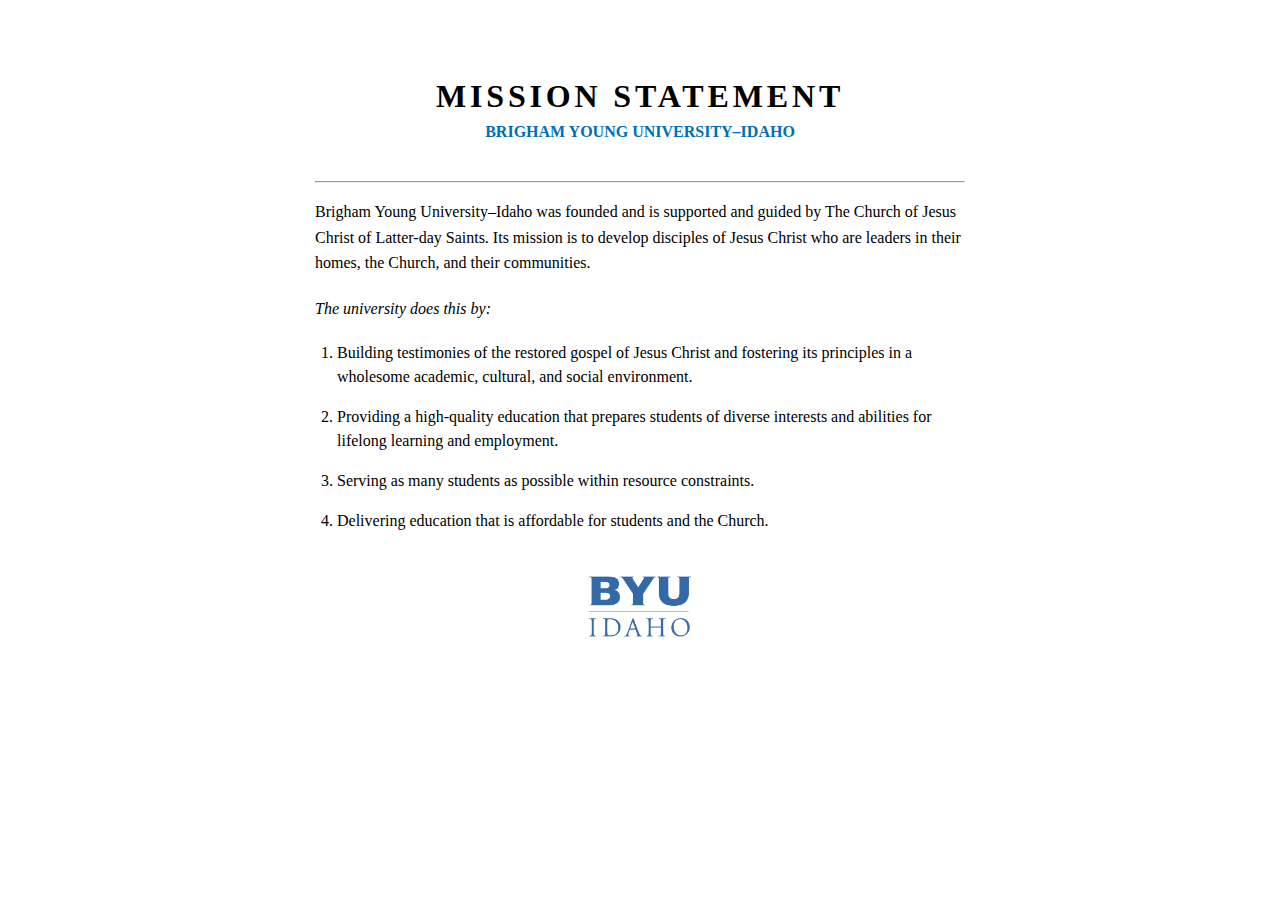
<file: mission/index.html>
<!DOCTYPE html>
<html lang="en">
<head>
  <meta charset="UTF-8" />
  <meta name="viewport" content="width=device-width, initial-scale=1.0" />
  <meta name="description" content="BYU–Idaho Mission Statement" />
  <meta name="author" content="Addison" />
  <title>BYU–Idaho Mission Statement</title><br>
  <link rel="stylesheet" href="styles.css" />
</head>

<body>
  <main class="page">
    <header class="title-block">
      <h2 class="title">MISSION STATEMENT</h2>
      <h1 class="author">BRIGHAM YOUNG UNIVERSITY–IDAHO</h1>
    </header>

    <section class="content">
      <hr>

      <p>
        Brigham Young University–Idaho was founded and is supported and guided by
        The Church of Jesus Christ of Latter-day Saints. Its mission is to
        develop disciples of Jesus Christ who are leaders in their homes, the
        Church, and their communities.
      </p>

      <p><i>The university does this by:</i></p>

      <ol>
        <li>
          Building testimonies of the restored gospel of Jesus Christ and
          fostering its principles in a wholesome academic, cultural, and social
          environment.
        </li>

        <li>
          Providing a high-quality education that prepares students of diverse
          interests and abilities for lifelong learning and employment.
        </li>

        <li>
          Serving as many students as possible within resource constraints.
        </li>

        <li>
          Delivering education that is affordable for students and the Church.
        </li>
      </ol>

      <div class="logo-box">
        <img src="images/byui-logo-blue.webp" alt="BYU–Idaho logo">
      </div>
    </section>
  </main>
</body>
</html>
</file>
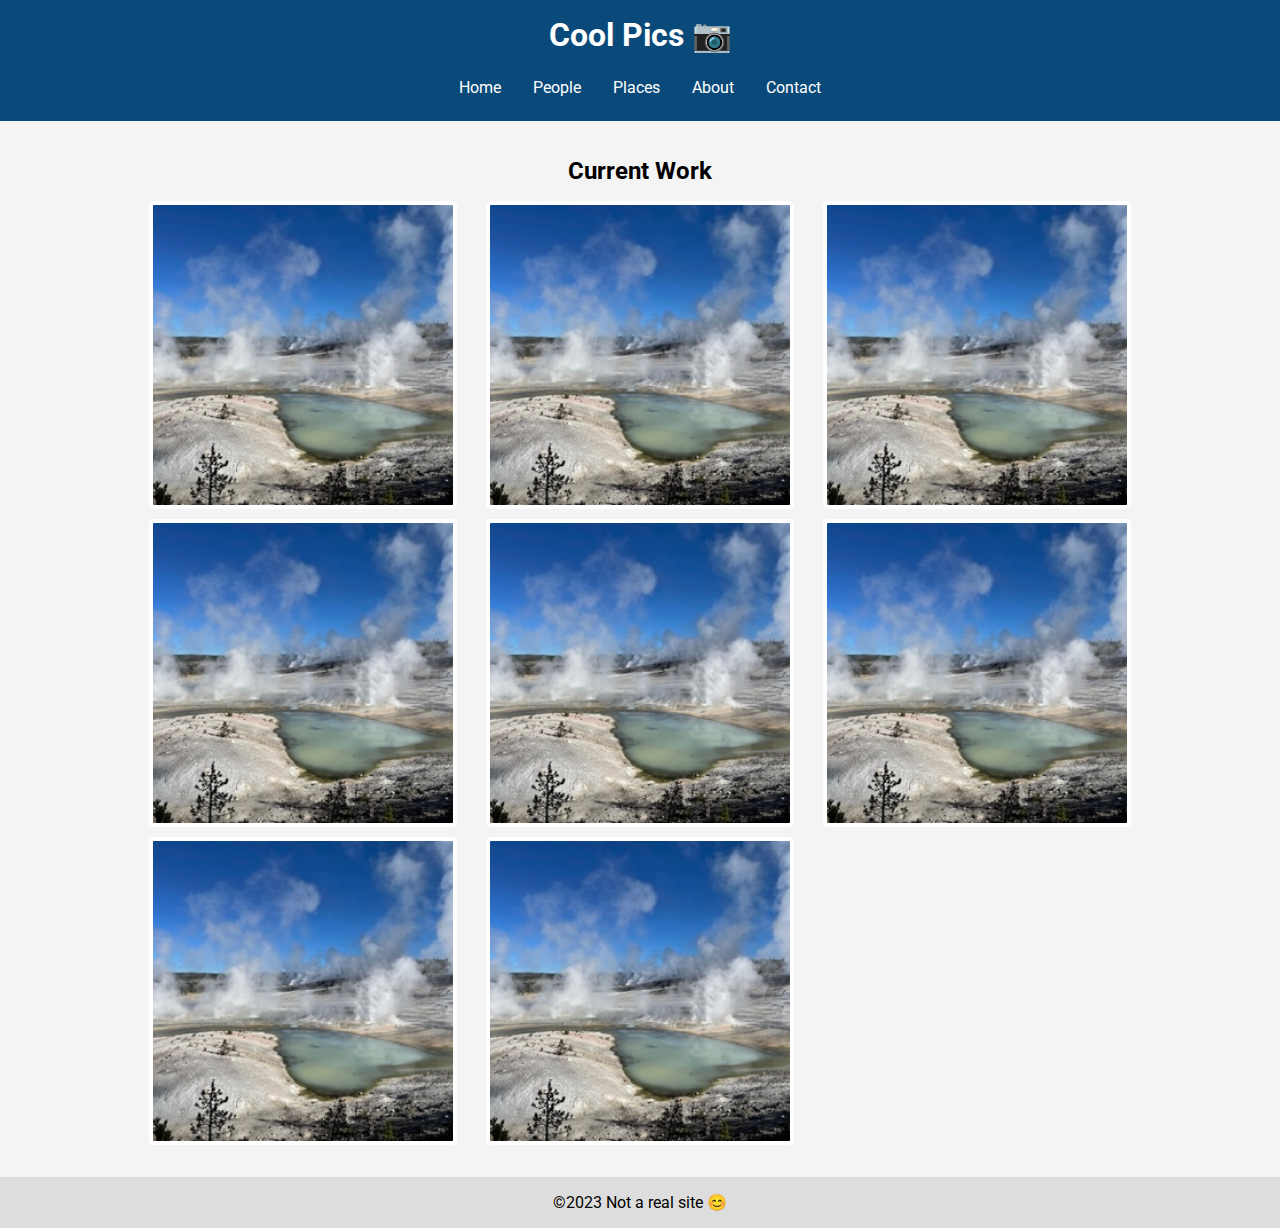
<file: prove/coolpics/index.html>
<!DOCTYPE html>
<html lang="en">
<head>
  <meta charset="UTF-8" />
  <meta name="viewport" content="width=device-width, initial-scale=1.0" />
  <title>Cool Pics 📷</title>
  <link rel="stylesheet" href="styles.css" />
</head>
<body>
  <header>
    <button class="menu-btn">
      <div class="bar1"></div>
      <div class="bar2"></div>
      <div class="bar3"></div>
    </button>
    <h1>Cool Pics 📷</h1>
    <nav>
      <a href="#">Home</a>
      <a href="#">People</a>
      <a href="#">Places</a>
      <a href="#">About</a>
      <a href="#">Contact</a>
    </nav>
  </header>

  <main>
    <h2>Current Work</h2>
    <section class="gallery">
      <img src="images/norris-sm.jpg" alt="Cool pic" />
      <img src="images/norris-sm.jpg" alt="Cool pic" />
      <img src="images/norris-sm.jpg" alt="Cool pic" />
      <img src="images/norris-sm.jpg" alt="Cool pic" />
      <img src="images/norris-sm.jpg" alt="Cool pic" />
      <img src="images/norris-sm.jpg" alt="Cool pic" />
      <img src="images/norris-sm.jpg" alt="Cool pic" />
      <img src="images/norris-sm.jpg" alt="Cool pic" />
    </section>
  </main>

  <footer>©2023 Not a real site 😊</footer>
</body>
</html>
</file>
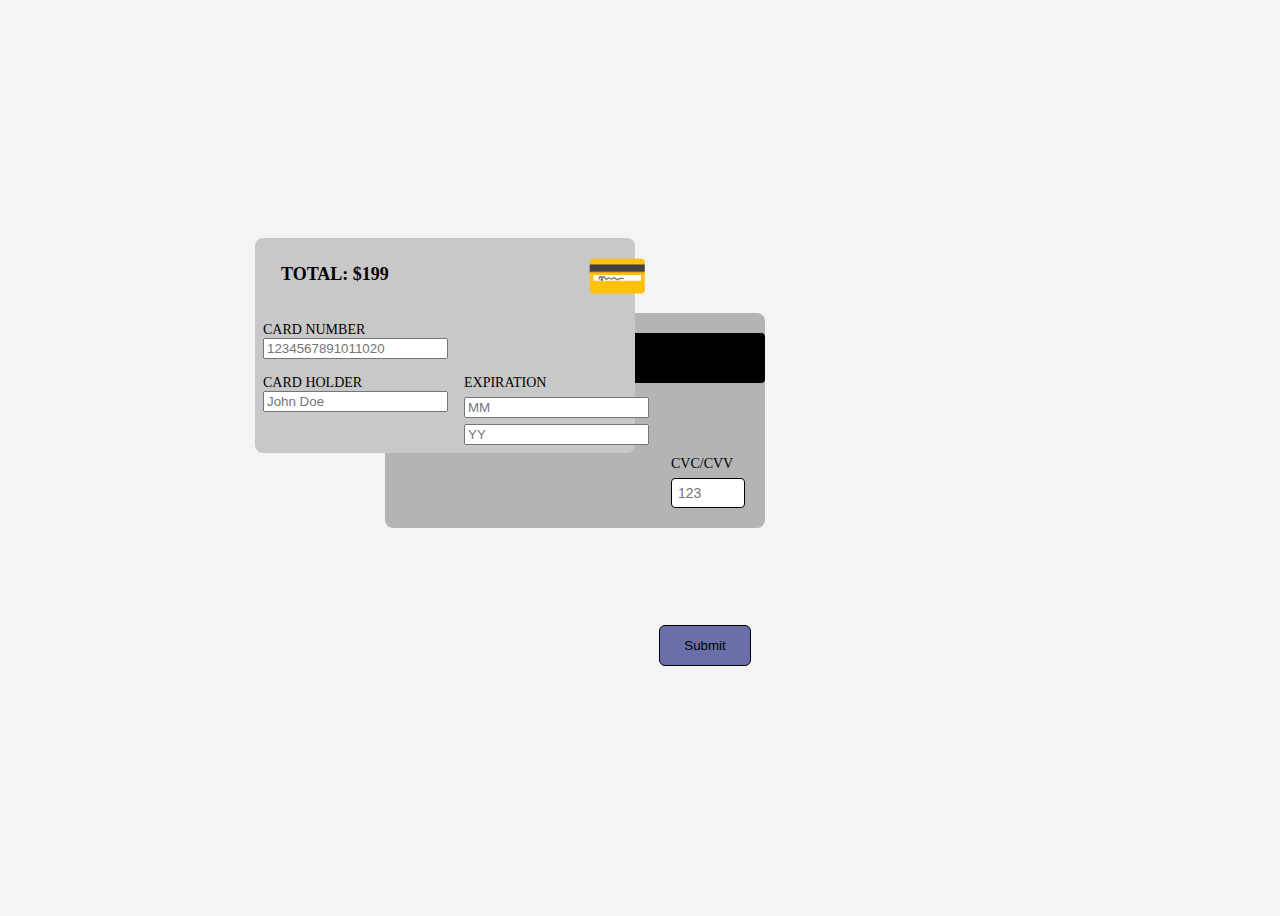
<file: prove/creditcard/index.html>
<!DOCTYPE html>
<html lang="en">
<head>
    <meta charset="UTF-8">
    <meta name="viewport" content="width=device-width, initial-scale=1.0">
    <title>creditcard</title>
    <link rel="stylesheet" href="styles.css" />
    <script defer src="script.js"></script>
</head>
<body>

<form class="grid-container" id="paymentForm" novalidate>

    <section class="errors"></section>
    <section class="success"></section>

    <!-- FRONT OF CARD -->
    <div class="box box-one">
        <div class="total-line">TOTAL: $199</div>

        <div class="card-emoji">💳</div>

        <div id="creditcard">
            <label id="cardNumberLabel">CARD NUMBER</label>
            <input 
                type="text"
                id="cardNumber"
                name="cardNumber"
                placeholder="1234567891011020"
                autocomplete="off"
                inputmode="numeric"
                pattern=".*"
                required
            >
        </div>

        <div id="name">
            <label id="cardHolderLabel">CARD HOLDER</label>
            <input 
                type="text"
                id="cardHolder"
                name="cardHolder"
                placeholder="John Doe"
                aria-labelledby="cardHolderLabel"
                required
            >
        </div>

        <div id="cardExpiration">
            <label id="expirationDate">EXPIRATION</label>
            <input 
                type="text"
                id="month"
                name="expMonth"
                placeholder="MM"
                autocomplete="off"
                inputmode="numeric"
                pattern=".*"
                required
            >
            <input 
                type="text"
                id="year"
                name="expYear"
                placeholder="YY"
                autocomplete="off"
                inputmode="numeric"
                pattern=".*"
                required
            >
        </div>
    </div>

    <!-- BACK OF CARD -->
    <div class="box box-two">
        <div class="mag-strip"></div>

        <div class="cvv-back">
            <label for="cvvBack">CVC/CVV</label>
            <input 
                type="text"
                id="cvvBack"
                name="cvvBack"
                placeholder="123"
                autocomplete="off"
                inputmode="numeric"
                pattern=".*"
                required
            >
        </div>
    </div>

    <!-- SUBMIT BUTTON -->
    <button class="main-button" type="submit">Submit</button>

</form>

</body>
</html>
</file>
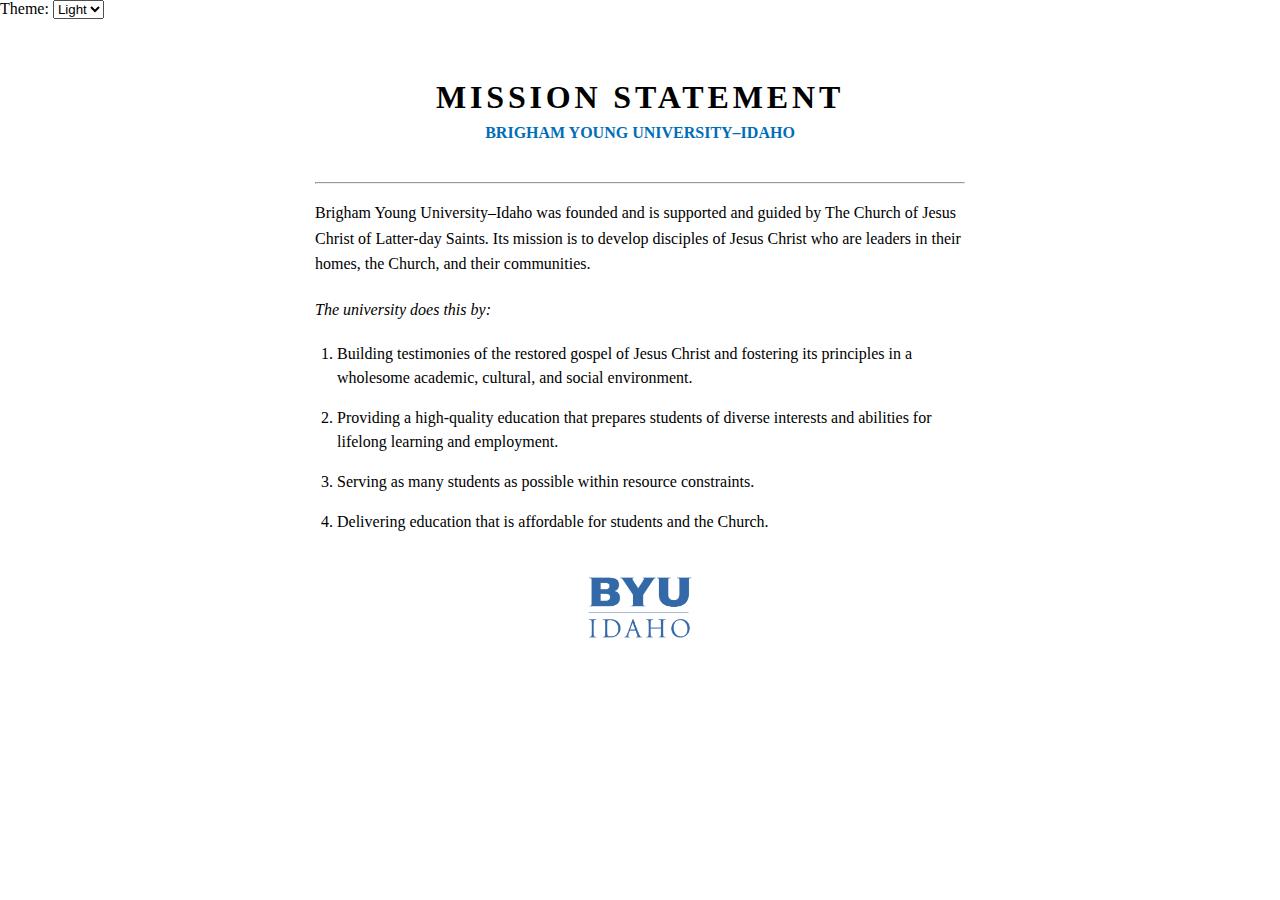
<file: prove/mission/index.html>
<!DOCTYPE html>
<html lang="en">
<head>
  <meta charset="UTF-8" />
  <meta name="viewport" content="width=device-width, initial-scale=1.0" />
  <meta name="description" content="BYU–Idaho Mission Statement" />
  <meta name="author" content="Addison" />
  <title>BYU–Idaho Mission Statement</title>
  <link rel="stylesheet" href="styles.css" />
  <script src="script.js" defer></script>
</head>

<body>
  <header class="theme-header">
    <label for="theme-select">Theme:</label>
    <select id="theme-select">
      <option value="light">Light</option>
      <option value="dark">Dark</option>
    </select>
  </header>

  <main class="page">
    <header class="title-block">
      <h2 class="title">MISSION STATEMENT</h2>
      <h1 class="author">BRIGHAM YOUNG UNIVERSITY–IDAHO</h1>
    </header>

    <section class="content">
      <hr>

      <p>
        Brigham Young University–Idaho was founded and is supported and guided by
        The Church of Jesus Christ of Latter-day Saints. Its mission is to
        develop disciples of Jesus Christ who are leaders in their homes, the
        Church, and their communities.
      </p>

      <p><i>The university does this by:</i></p>

      <ol>
        <li>
          Building testimonies of the restored gospel of Jesus Christ and
          fostering its principles in a wholesome academic, cultural, and social
          environment.
        </li>

        <li>
          Providing a high-quality education that prepares students of diverse
          interests and abilities for lifelong learning and employment.
        </li>

        <li>
          Serving as many students as possible within resource constraints.
        </li>

        <li>
          Delivering education that is affordable for students and the Church.
        </li>
      </ol>

      <div class="logo-box">
        <img id="logo" src="images/byui-logo-blue.webp" alt="BYU–Idaho logo">
      </div>
    </section>
  </main>
</body>
</html>
</file>
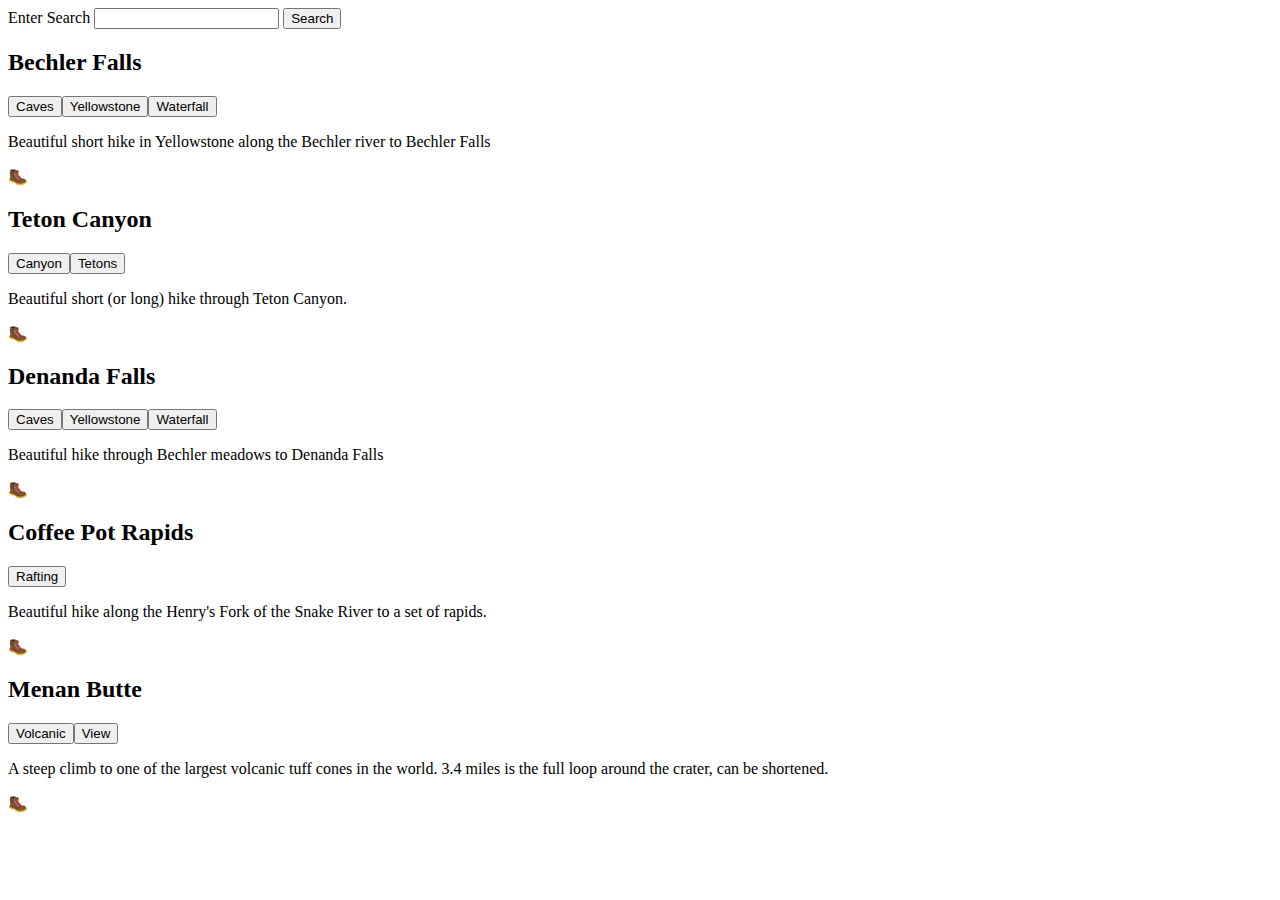
<file: ponder/week10/sortfilter.html>
<!DOCTYPE html>
<html lang="en">
<head>
    <title>Sorting Activities</title>
    <script defer src="sortfilter.js"></script>
  </head>
  <body>
    <label for="search">Enter Search</label>
    <input id="search" type="text">
    <button>Search</button>
    <div id="hike-container">
      <div class="hike-card">
        <div class="hike-content">
          <h2>Teton Canyon</h2>
          <div class="hike-tags">
            <button>Canyon</button>
            <button>Tetons</button>
          </div>
          <p>Beautiful short (or long) hike through Teton Canyon.</p>
          <p><span class="rating" role="img" aria-label="1 out of 5">🥾</span></p>
        </div>
      </div>
    </div>
  </body>         
</html>
</file>
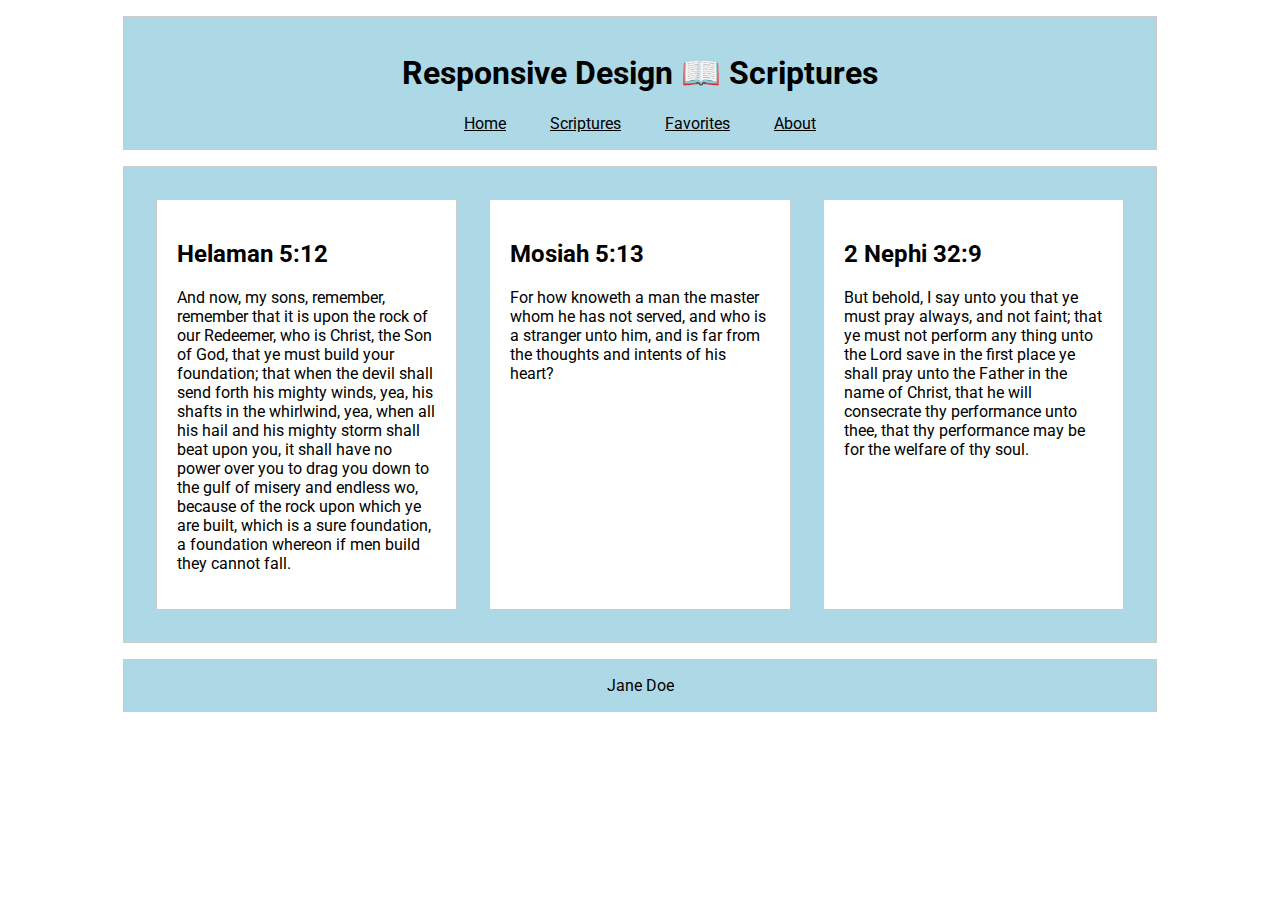
<file: ponder/week3/responsive.html>
<!DOCTYPE html>
<html lang="en">
<head>
    <meta charset="UTF-8">
    <meta name="viewport" content="width=device-width, initial-scale=1.0">
    <title>Responsive Design</title>
    <link rel="stylesheet" href="responsive.css">
</head>
<body>
    
<header>
  <h1>Responsive Design 📖 Scriptures</h1>
  <button class="menu-btn">
    <div class="bar1"></div>
    <div class="bar2"></div>
    <div class="bar3"></div>
  </button>
  <nav>
    <a href="#">Home</a>
    <a href="#">Scriptures</a>
    <a href="#">Favorites</a>
    <a href="#">About</a>
  </nav>
</header>
<main>
  <section>
    <h2>Helaman 5:12</h2>
    <p>
      And now, my sons, remember, remember that it is upon the rock of our
      Redeemer, who is Christ, the Son of God, that ye must build your
      foundation; that when the devil shall send forth his mighty winds,
      yea, his shafts in the whirlwind, yea, when all his hail and his
      mighty storm shall beat upon you, it shall have no power over you to
      drag you down to the gulf of misery and endless wo, because of the
      rock upon which ye are built, which is a sure foundation, a foundation
      whereon if men build they cannot fall.
    </p>
  </section>
  <section>
    <h2>Mosiah 5:13</h2>
    <p>
      For how knoweth a man the master whom he has not served, and who is a
      stranger unto him, and is far from the thoughts and intents of his
      heart?
    </p>
  </section>
  <section>
    <h2>2 Nephi 32:9</h2>
    <p>
      But behold, I say unto you that ye must pray always, and not faint;
      that ye must not perform any thing unto the Lord save in the first
      place ye shall pray unto the Father in the name of Christ, that he
      will consecrate thy performance unto thee, that thy performance may be
      for the welfare of thy soul.
    </p>
  </section>
</main>
<footer>Jane Doe</footer>
</body>
</html>
</file>
<file: mission/styles.css>
:root {
  --background: #ffffff;
  --text: #000000;
}

  
.dark {
  --background: #333;
  --text: #ffffff;
}

.dark .author {
  color: #4da8ff; 


}


body {
  margin: 0;
  padding: 0;
  background-color: var(--background);
  color: var(--text);
  font-family: "Times New Roman", serif;
  font-size: 16px;
  transition: background-color 0.3s ease, color 0.3s ease;
}

.page {
  max-width: 650px;
  margin: 60px auto;
  padding: 0 20px;
}

.title-block {
  text-align: center;
  margin-bottom:  40px;


}

.title {
  font-size: 2rem;
  letter-spacing: 0.12em;
  margin: 0 0 8px;
}

.author {
  font-size: 1rem;
  text-transform: uppercase;
  margin: 0;
  color: #006EB6;
}


.content p {
  line-height: 1.6;
  margin-bottom: 20px;
}

ol {
  padding-left: 22px;
  margin-bottom: 40px;
}

ol li {
  margin-bottom: 16px;
  line-height: 1.5;
}


.logo-box {
  width: 120px;
  margin: 20px auto 0;
}

.logo-box img {
  width: 100%;
  display: block;
}
</file>
<file: prove/coolpics/styles.css>
@import url("https://fonts.googleapis.com/css2?family=Roboto:wght@300;400;700&display=swap");

body {
  font-family: Roboto, sans-serif;
  margin: 0;
  background-color: #f4f4f4;
}

/* HEADER */
header {
  background-color: #0a4a7a;
  color: white;
  padding: 1rem;
  text-align: center;
  position: relative;
}

h1 {
  margin: 0;
}

.menu-btn {
  position: absolute;
  top: 1rem;
  right: 1rem;
  background: none;
  border: none;
  cursor: pointer;
}

.bar1, .bar2, .bar3 {
  width: 30px;
  height: 4px;
  background-color: white;
  margin: 5px 0;
}

/* NAVIGATION */
nav {
  margin-top: 1rem;
}

nav a {
  display: none;
  color: white;
  text-decoration: none;
  padding: 0.5rem;
  font-size: 1rem;
}

/* MAIN */
main {
  max-width: 1000px;
  margin: 0 auto;
  padding: 1rem;
}

h2 {
  text-align: center;
  margin-bottom: 1rem;
}

/* GALLERY */
.gallery {
  display: grid;
  grid-template-columns: 1fr;
  gap: 10px;
}
.gallery img {
  width: 300px;
  height: 300px;
  object-fit: cover;
  border-radius: 5px;
  margin: 0 auto;
}

/* FOOTER */
footer {
  text-align: center;
  padding: 1rem;
  background-color: #ddd;
  margin-top: 1rem;
}

/* TABLET */
@media screen and (min-width: 700px) {
  .gallery {
    grid-template-columns: repeat(2, 1fr);
  }

  nav a {
    display: inline-block;
  }

  .menu-btn {
    display: none;
  }
}

/* DESKTOP */
@media screen and (min-width: 1000px) {
  .gallery {
    grid-template-columns: repeat(3, 1fr);
  }

  nav {
    display: flex;
    justify-content: center;
    gap: 1rem;
  }
}
img {
  width: 300px;
  height: 300px;
  object-fit: cover;

  border: 4px solid white;   /* small white border */
  border-radius: 0;          /* pointy corners */
}

.close-viewer {
    position: absolute;
    top: 10vh;
    right: 2vh;
    padding: 3px 6px;
    font-size: 1.5em;
}
</file>
<file: prove/creditcard/styles.css>
body {
  background-color: #f4f4f4;
  display: flex;
  justify-content: center;
  align-items: center;
  height: 100vh;
}

.grid-container {
  display: grid;
  grid-template-columns: repeat(6, minmax(120px, 1fr));
  grid-template-rows: repeat(6, minmax(60px, 1fr));
  gap: 10px;
  justify-content: center;
  align-content: center;
  width:100%;
  max-width: 550px;
  margin:0 auto;
}

/* Shared box styles */
.box {
  font-size: 18px;
   border-radius: 8px;
}

/* First box */
.box-one {
    background-color: #c8c8c8;
    grid-column: 1 / 4;
    grid-row: 1 / 4;
    z-index: 2;
    display: grid;
    grid-template-columns: 1fr 1fr;
    grid-template-rows: auto auto auto;
    gap:16px;
    padding: 8px;
    font-size: 14px;
}

/* Second box overlaps the first */
.box-two {
  grid-column: 2 / 5;
  grid-row: 2 / 5;
  background-color: #b4b4b4;
  z-index: 1;
  position:relative;
}
.main-button {
  grid-column: 4 / 5;  
  grid-row: 6;         
  justify-self: center; 
  align-self: center;
  padding: 12px 24px;
  border-radius: 6px;
  border: 1px solid #000;
  background-color: #6a6faa;
  cursor: pointer;
}

.total-line{
    grid-column: 1/2;
    grid-row: 1/2;
    font-weight:bold;
    padding: 18px;
    font-size: 18px;
}
.card-emoji{
    grid-column:2/3;
    grid-row:1/2;
    justify-self:end;
    font-size:50px;
    padding: 1px;
}
#creditcard{
    grid-column: 1/2;
    grid-row: 2;
}
#name{
    grid-column: 1/2;
    grid-row: 3/4;
}
#cardExpiration{
    grid-column: 2/3;
    grid-row: 3/4;
    display: flex;
    flex-direction: column; 
    gap: 6px;  

}

#cardExpiration .exp-inputs{
    display: flex;
    gap:10px
}
.mag-strip {
    background-color: #000;
    height: 50px;          /* adjust thickness */
    width: 100%;
    margin-top: 20px;      /* spacing from top */
    border-radius: 4px;
}
.cvv-back {
    position: absolute;
    bottom: 20px;   /* distance from bottom */
    right: 20px;    /* distance from right */
    display: flex;
    flex-direction: column;
    gap: 6px;
    font-size: 14px;
}

.cvv-back input {
    width: 60px;        /* small like a real CVV box */
    padding: 6px;
    border: 1px solid #000;
    border-radius: 4px;
    font-size: 14px;
}
.errors {
    display: none;
    background-color: #ffdddd;
    color: #a30000;
    border: 1px solid #a30000;
    padding: 10px 14px;
    margin-bottom: 16px;
    border-radius: 6px;
    font-size: 14px;
    white-space: pre-line;
}
.success {
    display: none;
    grid-column: 1 / -1;
    background-color: #ddffdd;
    color: #006600;
    border: 1px solid #006600;
    padding: 10px 14px;
    margin-bottom: 16px;
    border-radius: 6px;
    font-size: 14px;
    white-space: pre-line;
}
</file>
<file: prove/mission/styles.css>
:root {
  --background: #ffffff;
  --text: #000000;
}

  
.dark {
  --background: #333;
  --text: #ffffff;
}

.dark .author {
  color: #4da8ff; 


}


body {
  margin: 0;
  padding: 0;
  background-color: var(--background);
  color: var(--text);
  font-family: "Times New Roman", serif;
  font-size: 16px;
  transition: background-color 0.3s ease, color 0.3s ease;
}

.page {
  max-width: 650px;
  margin: 60px auto;
  padding: 0 20px;
}

.title-block {
  text-align: center;
  margin-bottom:  40px;


}

.title {
  font-size: 2rem;
  letter-spacing: 0.12em;
  margin: 0 0 8px;
}

.author {
  font-size: 1rem;
  text-transform: uppercase;
  margin: 0;
  color: #006EB6;
}


.content p {
  line-height: 1.6;
  margin-bottom: 20px;
}

ol {
  padding-left: 22px;
  margin-bottom: 40px;
}

ol li {
  margin-bottom: 16px;
  line-height: 1.5;
}


.logo-box {
  width: 120px;
  margin: 20px auto 0;
}

.logo-box img {
  width: 100%;
  display: block;
}
</file>
<file: ponder/week3/responsive.css>
@import url("https://fonts.googleapis.com/css2?family=Roboto:ital,wght@0,100..900;1,100..900&display=swap");

body {
  font-family: Roboto, sans-serif;
}
header,
main,
footer {
  max-width: 1000px;
  margin: 1rem auto;
  border: 1px solid #ccc;
  padding: 1rem;
  background-color: lightblue;
}
h1 {
    text-align: center;
}
section {
  padding: 20px;
  background-color: white;
  margin: 1em;
  border: 1px solid #ccc;
}
nav a {
    padding: 20px;
    color: black;
    display: none;
}
nav a:hover {
    text-decoration: none;
    color: #616061;
}
.menu-btn {
    cursor: pointer;
    border: none;
    background-color: transparent;
}
.bar1, .bar2, .bar3 {
    width: 30px;
    height: 4px;
    background-color: black;
    margin: 5px 0;
}
footer {
    text-align: center;
}
          

main {
    display: grid;
    grid-template-columns: 1fr;
}

@media screen and (min-width: 700px) {
    main {
        grid-template-columns: 1fr 1fr;

    }
    .menu-btn {
        display: none;
    }
    nav a {
        display: inline;
    }
    nav {
        text-align: center;
    }

}

@media screen and (min-width: 1000px) {
    main {
        grid-template-columns: 1fr 1fr 1fr;
    }
}
</file>
